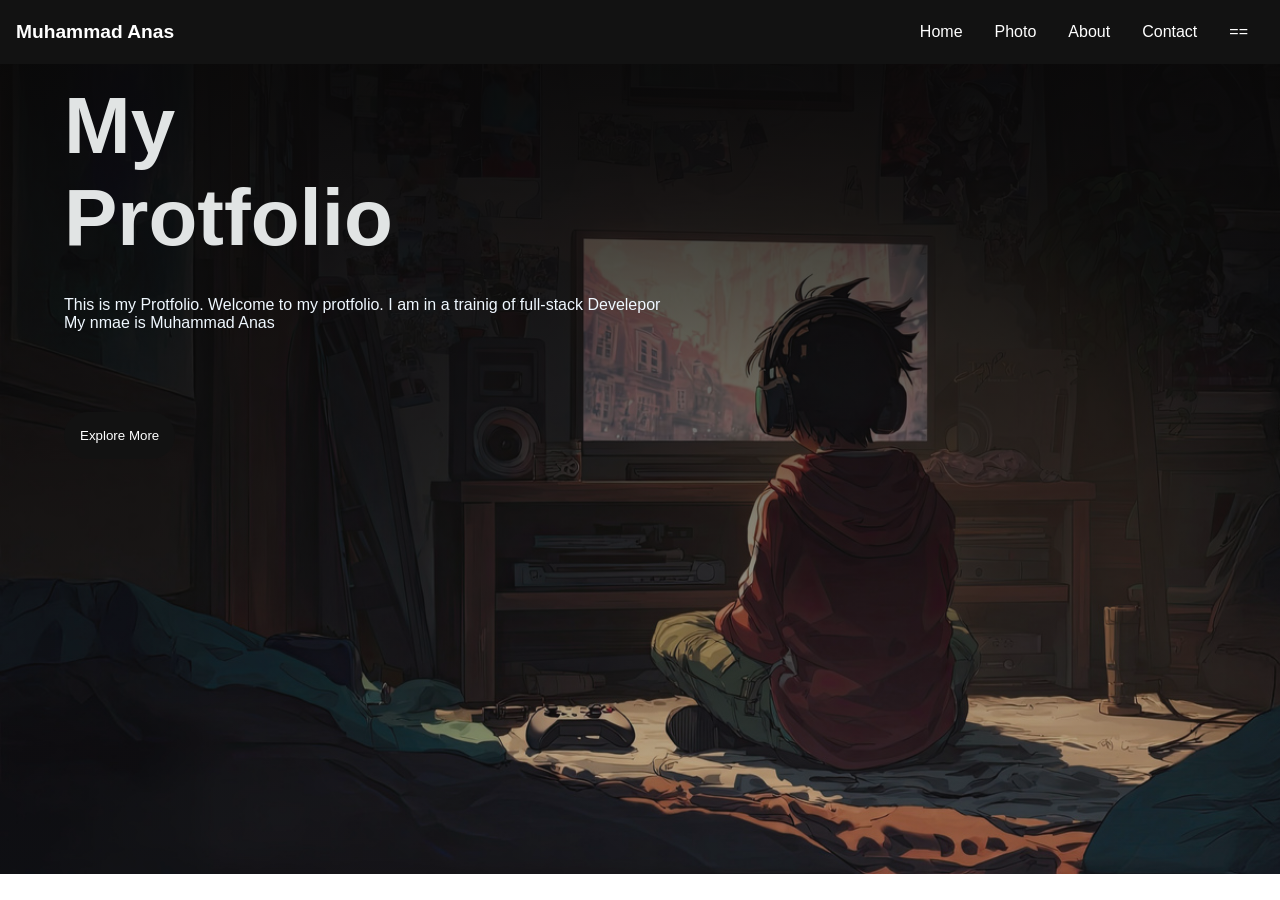
<file: index.html>
<!DOCTYPE html>
<html lang="en">
<head>
    <meta charset="UTF-8">
    <meta name="viewport" content="width=device-width, initial-scale=1.0">
    <title>Document</title>
    <link rel="stylesheet" href="style.css">
</head>
<body>
    <div class="navbar">
        <div class="right"><h1>Muhammad Anas</h1></div>
        <div class="left">
            <div class="home"><a href="#">Home</a></div>
            <div class="photo"><a href="#">Photo</a></div>
            <div class="abaout Me"><a href="about.html">About</a></div>
            <div class="contact"><a href="./contact.html">Contact</a></div>
            <div class="menu"><a href="#"></a>==</div>
        </div>
    </div>
    <div class="section1">
        <div class="descrip">
            <h1>My <br> Protfolio</h1>
            <p>This is my Protfolio. Welcome to my protfolio. I am in a trainig of full-stack Develepor<br>My nmae is Muhammad Anas</p>
            <button>Explore More</button>
        </div>
    </div>
</body>
</html>
</file>
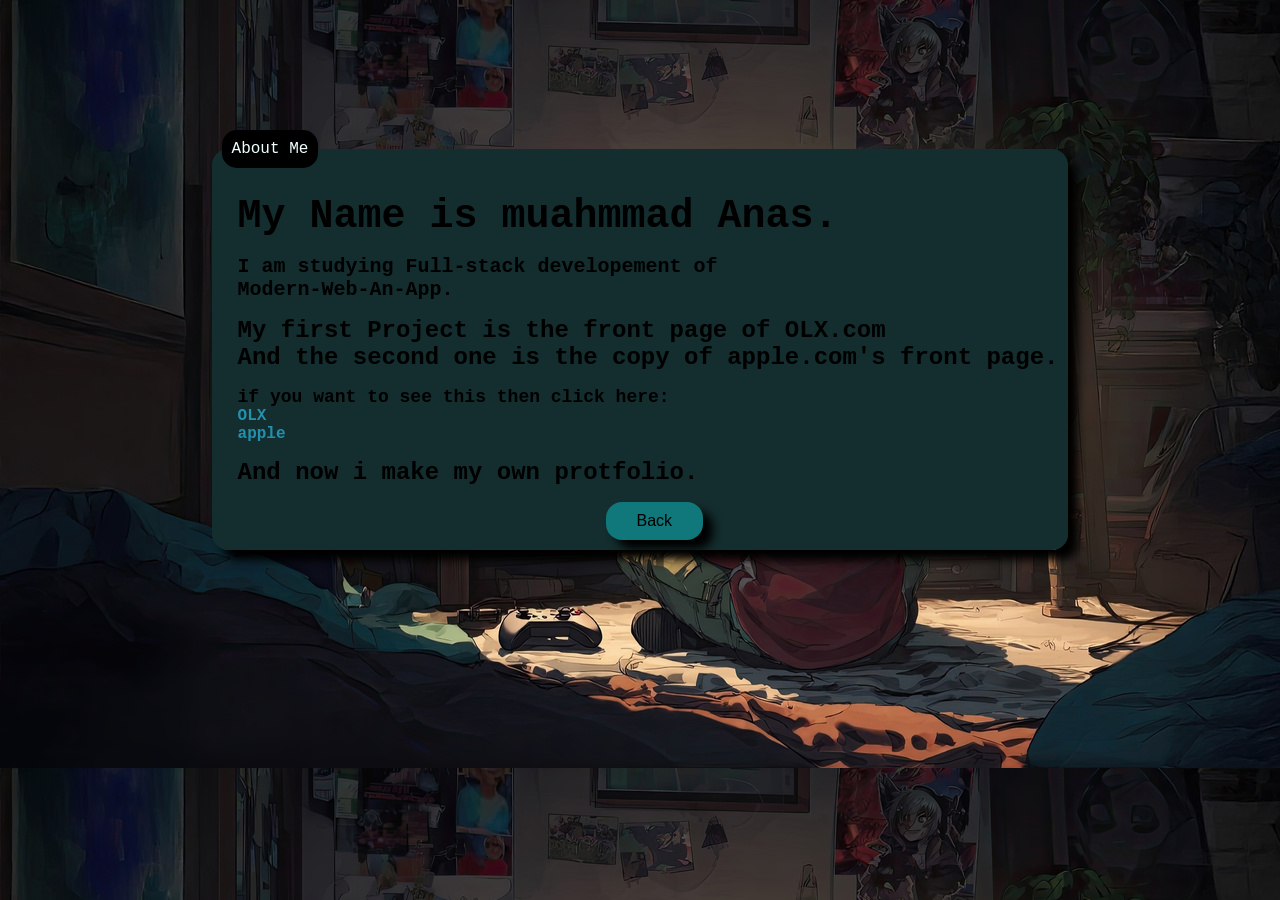
<file: about.html>
<!DOCTYPE html>
<html lang="en">
<head>
    <meta charset="UTF-8">
    <meta name="viewport" content="width=device-width, initial-scale=1.0">
    <title>Document</title>
    <link rel="stylesheet" href="style.css">
    <style>
        body{
            background-image: url(./assest/inner-peace-ac-1366x768.jpg);
        }
    </style>
</head>
<body>
    <div class="main1">
        <fieldset>
            <legend>About Me</legend>
            <h1 class="heading2">My Name is muahmmad Anas.</h1>
            <p class="para2">I am studying Full-stack developement of <br>Modern-Web-An-App.</p>
            <h2 class="project">My first Project is the front page of OLX.com <br>And the second one is the copy of apple.com's front page.</h2>
            <p class="para3">if you want to see this then click here:</p>
            <a href="anas-OLX.srge.sh" id="anc">OLX</a><br>
            <a href="anasapple.surge.sh" id="anc">apple</a>
            <h2 class="own">And now i make my own protfolio.</h2>
            <button class="Btn2"><a href="./index.html" id="nn">Back</a></button>

        </fieldset>
    </div>
</body>
</html>
</file>
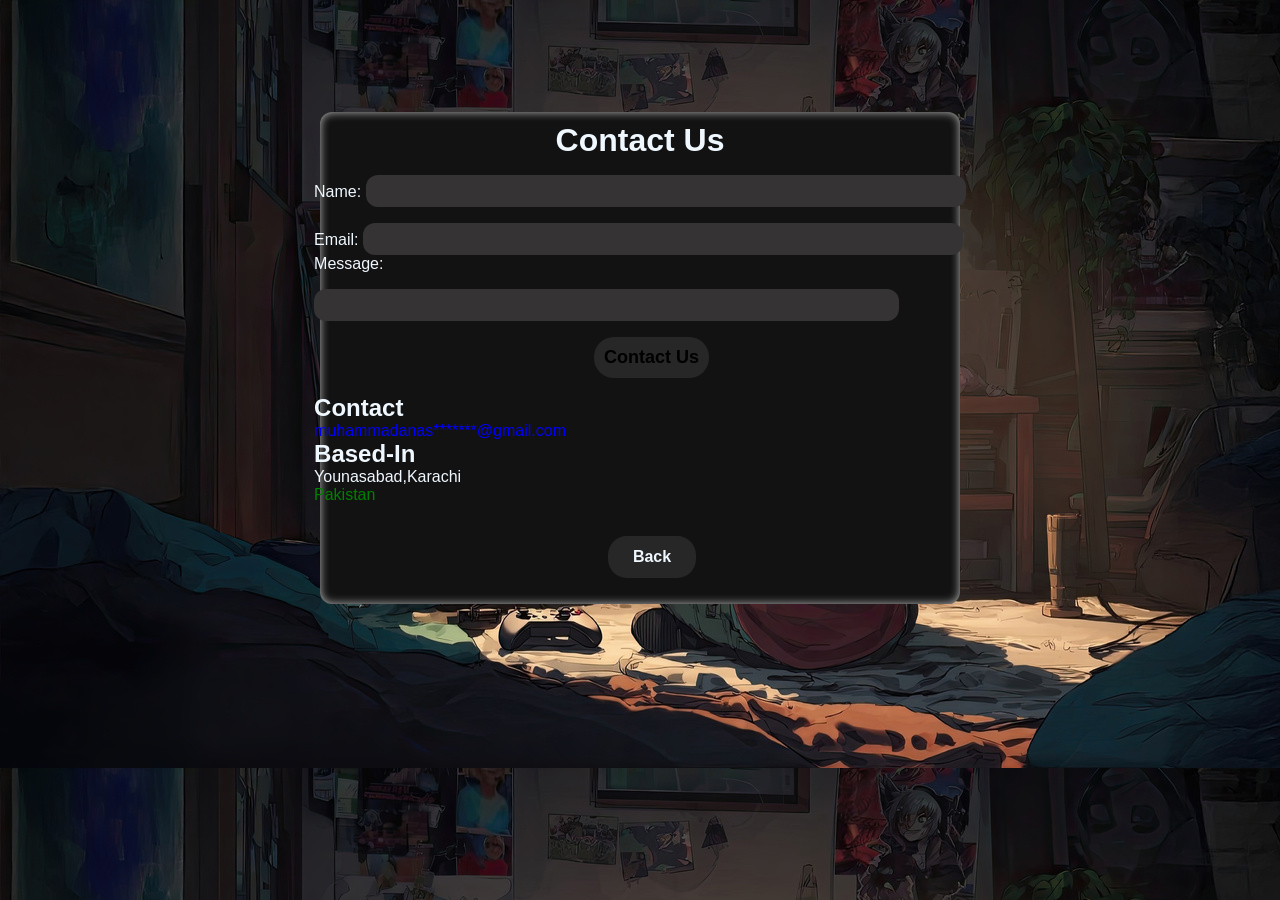
<file: contact.html>
<!DOCTYPE html>
<html lang="en">
<head>
    <meta charset="UTF-8">
    <meta name="viewport" content="width=device-width, initial-scale=1.0">
    <title>Contact Page</title>
    <link rel="stylesheet" href="style.css">
    <style>
        body{
            background-image: url(./assest/inner-peace-ac-1366x768.jpg);
        }
    </style>
</head>
<body>
    <div class="main">
    <div class="contact">
         <h1>Contact Us</h1>
        <div class="asd">
            <label for="name">
                Name:
            <input type="text" name="" id="">
            </label><br>
            <label for="email">
                Email:
            <input type="email" name="" id="">
            </label><br>
            <label for="message">
                Message:
            <input type="text" name="" id="a">
            </label><br>
            <button class="Btn">Contact Us</button>
        </div>
        <div class="asdf"><h2>Contact</h2>
            <p class="para1">muhammadanas*******@gmail.com</p>
            <h2>Based-In</h2>
            <p class="para">Younasabad,Karachi<br><span>Pakistan</span></p>
        </div>
        <div class="Btn1">
            <button ><a href="./index.html">Back</a></button>
        </div>
    </div>
    </div>
</body>
</html>
</file>
<file: style.css>
*{
    box-sizing: border-box;
    margin: 0;
    padding: 0;
}
.navbar {
  background-color: #121212;
  display: flex;
  justify-content: space-between;
  width: 100%;
  height: 4rem;
  color: white;
  align-items: center;
  font-family:'Inter', sans-serif;
}
.right h1{
    align-items: center;
    color: white;
    font-size: 1.2rem;
    margin-left: 1rem;
}
.left{
    gap: 2em;
    display: flex;
    margin-right: 2rem;
}
.left a{
    color: white;
    text-decoration: none;
}
.descrip{
    margin-left: 4rem;
    /* margin-top: 2rem; */
}
.descrip h1{
    color: rgb(225, 228, 228);
    font-size: 5rem;
     font-family: 'Poppins', sans-serif;
     padding-top: 1rem;
}
.descrip p{
    margin-top: 2rem;
    color: aliceblue;
    font-family: 'Open Sans', sans-serif;
    font-size: 1rem;
}
.section1{
            width: 100%;
            height: 90vh;
            background: linear-gradient(rgba(10, 9, 9, 0.897),rgba(48, 47, 47, 0.219)),
            url(assest/inner-peace-ac-1366x768.jpg);
            background-size: cover;
            font-family: sans-serif;
}
.descrip button{
    margin-top: 5rem;
    padding: 1rem 1rem;
    border-radius: 29px;
    border: none;
    color: white;
    background-color: #121212;
}
.descrip button:hover{
    cursor: pointer;
    background-color: whitesmoke;
    color: #121212;
}
.main{
    display: flex;
    justify-content: center;
    align-items: center;
    margin-top: 7rem;
    background-color: #121212;
    padding: 10px 10px;
    margin-left: 20rem;
    margin-right: 20rem;
    margin-bottom: 1%;
    border-radius: 12px;
    color: aliceblue;
    font-family: 'Segoe UI', Tahoma, Geneva, Verdana, sans-serif;
    box-shadow: inset 0 0 10px rgb(189, 189, 189) ;
}
.contact{
    display: flex;
    align-items: center;
    flex-direction: column;
    align-items: center;
}
.asd{
    align-items: center;
}
.asdf{
    align-items: center;
}
.asd input{
    width: 600px;
    margin-top: 1rem;
    height: 2rem;
    border-radius: 12px;
    border: none;
    font-family: 'Segoe UI', Tahoma, Geneva, Verdana, sans-serif;
    background-color: #353333;
    font-size: 15px;
    font-weight: bold;


}
#a{
    width: 585px;
}
.asd input:focus{
    outline: none;
    font-size: 15px;
    font-size: 15px;
    font-weight: bold;
    background-color: #161515;
    color: aliceblue;
}
.Btn{
    margin-left: 17.5rem;
    margin-top: 1rem;
    margin-bottom: 1rem;
    padding: 10px 10px;
    border-radius: 20px;
    border: none;
    font-family: 'Segoe UI', Tahoma, Geneva, Verdana, sans-serif;
    font-size: 18px;
    font-weight: bold;
    background-color: #272727;
}
.Btn:hover{
    cursor: pointer;
    color: aliceblue;
    background-color: aliceblue transparent;
}
.asdf{
    text-align: left;
    margin-right: 25rem;
    margin-bottom: 1rem;
}
.para:hover{
    cursor: pointer;
}
.para1:hover{
    cursor: pointer;
    color: rgb(72, 72, 255);
}
.para1{
    color: blue;
}
span{
    color: green;
}
.Btn1{
    margin-top: 1rem;
    margin-bottom: 1rem;
    margin-left: 1.5rem;
    
}
.Btn1 button{
    padding: 12px 25px;
    border: none;
    font-size: 12px;
    font-weight: bold;
    font-family: 'Segoe UI', Tahoma, Geneva, Verdana, sans-serif;
    background-color: #272727;
    color: black;
    border-radius: 19px;
}
.Btn1 button a{
    text-decoration: none;
    color: aliceblue;
    font-weight: bold;
    font-size: 16px;
}
.Btn1 button:hover{
    cursor: pointer;
    color: #000000;
    background-color: aliceblue;
}
.Btn1 button a:hover{
    color: #000000;
}
.main1{
    display: flex;
    justify-content: center;
    margin: 130px 40px;
}
legend{
    border: none;
    border-radius: 15px;
    padding: 10px 10px;
    background-color: black;
    color: azure;
}
fieldset{
    background-color: #142d2e;
    color: white;
    padding: 10px 10px;
    border: none;
    justify-content: ;
    border-radius: 16px;
    align-items: center;
    display: block;
    box-shadow:  10px 10px 10px black;
    font-family: 'Courier New', Courier, monospace;
    color: #000000;

}
fieldset h1{
    text-align: left;
    margin-top: 1rem;
    font-size: 40px;
    font-weight: bold;
    margin-left: 1rem; 
}
fieldset h2{
    margin-top: 1rem;
    margin-left: 1rem; 

}
fieldset p{
    margin-left: 1rem; 
    margin-top: 1rem;
}
.para2{
    font-size: 20px;
    font-weight: bold;
    margin-left: 1rem; 

}
.para3{
    font-size: 18px;
    margin-left: 1rem; 
    font-weight: bold;
}
fieldset a{
    margin-left: 1rem; 
    margin-top: 1rem;
}
#anc{
    text-decoration: none;
    color: #2390ac;
    font-weight: bold;
}
fieldset h1:hover{
    cursor: pointer;
    color: #245a5c;
    margin-left: 2rem;

}
fieldset h2:hover{
    cursor: pointer;
    color: #245a5c;
}
fieldset p:hover{
    cursor: pointer;
    color: #245a5c;
}
#anc:hover{
    cursor: pointer;
    text-decoration: darkblue;
    color: #10777a;
}
.Btn2{
    margin-left: 24rem;
    margin-top: 1rem;
    padding: 10px 15px;
    border: none;
    border-radius: 16px;
    background-color: #10777a;
    color: #000000;
    box-shadow: 10px 9px 10px black;
}
.Btn2 #nn{
    padding-right: 1rem;
    text-decoration: none;
    font-size: 16px;
    color: black;
}
.Btn2:hover{
    cursor: pointer;
    background-color: #245a5c;
    color: white;
}
.Btn2 #nn:hover{
    color: aliceblue
}
</file>
